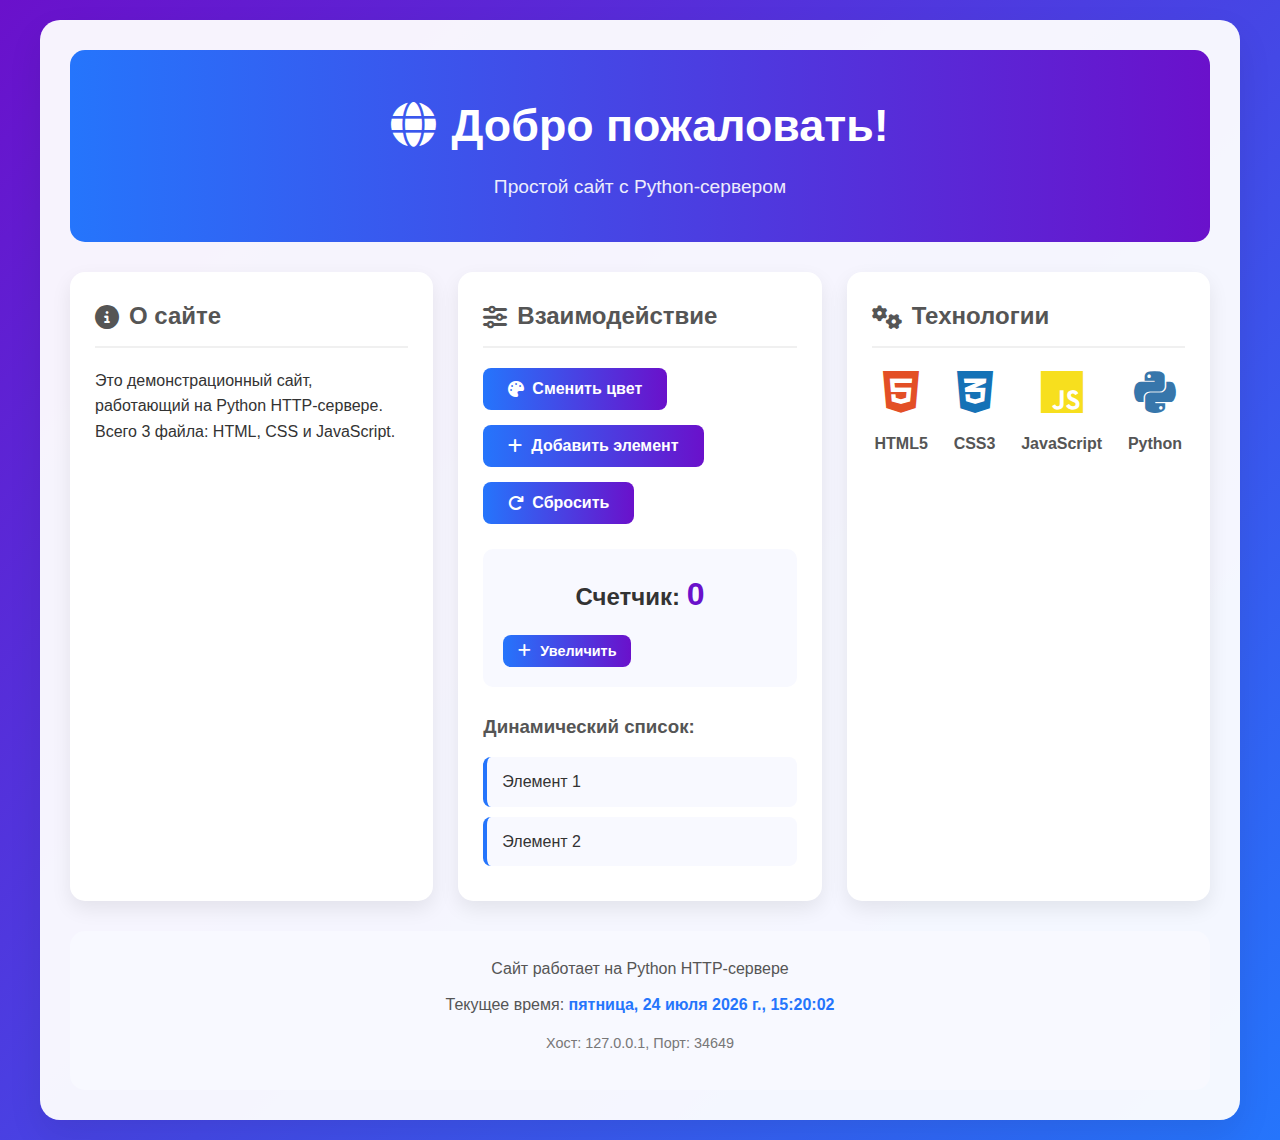
<file: index.html>
<!DOCTYPE html>
<html lang="ru">
<head>
    <meta charset="UTF-8">
    <meta name="viewport" content="width=device-width, initial-scale=1.0">
    <title>Мой Сайт</title>
    <link rel="stylesheet" href="style.css">
    <link rel="stylesheet" href="https://cdnjs.cloudflare.com/ajax/libs/font-awesome/6.4.0/css/all.min.css">
</head>
<body>
    <div class="container">
        <header>
            <h1><i class="fas fa-globe"></i> Добро пожаловать!</h1>
            <p class="subtitle">Простой сайт с Python-сервером</p>
        </header>
        
        <main>
            <section class="card">
                <h2><i class="fas fa-info-circle"></i> О сайте</h2>
                <p>Это демонстрационный сайт, работающий на Python HTTP-сервере.</p>
                <p>Всего 3 файла: HTML, CSS и JavaScript.</p>
            </section>
            
            <section class="card">
                <h2><i class="fas fa-sliders-h"></i> Взаимодействие</h2>
                <div class="controls">
                    <button id="changeColorBtn" class="btn">
                        <i class="fas fa-palette"></i> Сменить цвет
                    </button>
                    <button id="addItemBtn" class="btn">
                        <i class="fas fa-plus"></i> Добавить элемент
                    </button>
                    <button id="resetBtn" class="btn">
                        <i class="fas fa-redo"></i> Сбросить
                    </button>
                </div>
                
                <div class="counter">
                    <p>Счетчик: <span id="counterValue">0</span></p>
                    <button id="incrementBtn" class="btn small">
                        <i class="fas fa-plus"></i> Увеличить
                    </button>
                </div>
                
                <div class="dynamic-list">
                    <h3>Динамический список:</h3>
                    <ul id="itemList">
                        <li>Элемент 1</li>
                        <li>Элемент 2</li>
                    </ul>
                </div>
            </section>
            
            <section class="card">
                <h2><i class="fas fa-cogs"></i> Технологии</h2>
                <div class="tech-icons">
                    <div class="tech">
                        <i class="fab fa-html5"></i>
                        <span>HTML5</span>
                    </div>
                    <div class="tech">
                        <i class="fab fa-css3-alt"></i>
                        <span>CSS3</span>
                    </div>
                    <div class="tech">
                        <i class="fab fa-js"></i>
                        <span>JavaScript</span>
                    </div>
                    <div class="tech">
                        <i class="fab fa-python"></i>
                        <span>Python</span>
                    </div>
                </div>
            </section>
        </main>
        
        <footer>
            <p>Сайт работает на Python HTTP-сервере</p>
            <p>Текущее время: <span id="currentTime"></span></p>
            <p class="server-info" id="serverInfo"></p>
        </footer>
    </div>
    
    <script src="script.js"></script>
</body>
</html>
</file>
<file: style.css>
/* CSS переменные для светлой темы */
:root {
    --bg-primary: linear-gradient(135deg, #6a11cb 0%, #2575fc 100%);
    --bg-secondary: rgba(255, 255, 255, 0.95);
    --bg-card: white;
    --bg-footer: #f8f9ff;
    --text-primary: #333;
    --text-secondary: #555;
    --text-light: #777;
    --text-inverse: white;
    --header-bg: linear-gradient(to right, #2575fc, #6a11cb);
    --border-color: #f0f0f0;
    --shadow-color: rgba(0, 0, 0, 0.08);
    --shadow-hover: rgba(0, 0, 0, 0.15);
    --counter-bg: #f8f9ff;
    --list-item-bg: #f8f9ff;
    --list-item-hover: #eef2ff;
    --btn-bg: linear-gradient(to right, #2575fc, #6a11cb);
    --transition-speed: 0.3s;
}

/* CSS переменные для тёмной темы */
[data-theme="dark"] {
    --bg-primary: linear-gradient(135deg, #0f0c29 0%, #302b63 50%, #24243e 100%);
    --bg-secondary: rgba(30, 30, 40, 0.95);
    --bg-card: #1e1e2e;
    --bg-footer: #2d2d44;
    --text-primary: #e0e0e0;
    --text-secondary: #b0b0c0;
    --text-light: #8888a0;
    --text-inverse: white;
    --header-bg: linear-gradient(to right, #302b63, #0f0c29);
    --border-color: #3a3a4e;
    --shadow-color: rgba(0, 0, 0, 0.3);
    --shadow-hover: rgba(0, 0, 0, 0.5);
    --counter-bg: #2a2a3a;
    --list-item-bg: #2a2a3a;
    --list-item-hover: #3a3a4e;
    --btn-bg: linear-gradient(to right, #4a4a8a, #2a2a5a);
}

/* Стили для автоматической темы (медиа-запрос) */
@media (prefers-color-scheme: dark) {
    :root:not([data-theme="light"]) {
        --bg-primary: linear-gradient(135deg, #0f0c29 0%, #302b63 50%, #24243e 100%);
        --bg-secondary: rgba(30, 30, 40, 0.95);
        --bg-card: #1e1e2e;
        --bg-footer: #2d2d44;
        --text-primary: #e0e0e0;
        --text-secondary: #b0b0c0;
        --text-light: #8888a0;
        --text-inverse: white;
        --header-bg: linear-gradient(to right, #302b63, #0f0c29);
        --border-color: #3a3a4e;
        --shadow-color: rgba(0, 0, 0, 0.3);
        --shadow-hover: rgba(0, 0, 0, 0.5);
        --counter-bg: #2a2a3a;
        --list-item-bg: #2a2a3a;
        --list-item-hover: #3a3a4e;
        --btn-bg: linear-gradient(to right, #4a4a8a, #2a2a5a);
    }
}

* {
    margin: 0;
    padding: 0;
    box-sizing: border-box;
    transition: background-color var(--transition-speed) ease,
                color var(--transition-speed) ease,
                border-color var(--transition-speed) ease;
}

body {
    font-family: 'Segoe UI', Tahoma, Geneva, Verdana, sans-serif;
    background: var(--bg-primary);
    color: var(--text-primary);
    min-height: 100vh;
    padding: 20px;
    line-height: 1.6;
}

.theme-switcher {
    position: fixed;
    top: 20px;
    right: 20px;
    z-index: 1000;
}

.theme-btn {
    padding: 10px 20px;
    background: var(--bg-card);
    color: var(--text-primary);
    border: 2px solid var(--border-color);
    border-radius: 25px;
    cursor: pointer;
    font-weight: 600;
    display: flex;
    align-items: center;
    gap: 10px;
    box-shadow: 0 4px 12px var(--shadow-color);
    transition: all var(--transition-speed) ease;
}

.theme-btn:hover {
    transform: translateY(-2px);
    box-shadow: 0 6px 16px var(--shadow-hover);
}

.container {
    max-width: 1200px;
    margin: 0 auto;
    background-color: var(--bg-secondary);
    border-radius: 20px;
    box-shadow: 0 15px 35px var(--shadow-color);
    overflow: hidden;
    padding: 30px;
}

header {
    text-align: center;
    padding: 40px 20px;
    background: var(--header-bg);
    color: var(--text-inverse);
    border-radius: 15px;
    margin-bottom: 30px;
    position: relative;
}

header h1 {
    font-size: 2.8rem;
    margin-bottom: 10px;
    display: flex;
    align-items: center;
    justify-content: center;
    gap: 15px;
}

.subtitle {
    font-size: 1.2rem;
    opacity: 0.9;
}

.theme-status {
    margin-top: 20px;
    padding: 10px 20px;
    background: rgba(255, 255, 255, 0.1);
    border-radius: 10px;
    display: inline-block;
}

main {
    display: grid;
    grid-template-columns: repeat(auto-fit, minmax(300px, 1fr));
    gap: 25px;
    margin-bottom: 30px;
}

.card {
    background: var(--bg-card);
    padding: 25px;
    border-radius: 15px;
    box-shadow: 0 8px 20px var(--shadow-color);
    transition: transform var(--transition-speed) ease, 
                box-shadow var(--transition-speed) ease,
                background-color var(--transition-speed) ease;
}

.card:hover {
    transform: translateY(-5px);
    box-shadow: 0 12px 25px var(--shadow-hover);
}

.card h2 {
    color: var(--text-secondary);
    margin-bottom: 20px;
    padding-bottom: 10px;
    border-bottom: 2px solid var(--border-color);
    display: flex;
    align-items: center;
    gap: 10px;
}

.controls {
    display: flex;
    flex-wrap: wrap;
    gap: 15px;
    margin-bottom: 25px;
}

.btn {
    padding: 12px 25px;
    background: var(--btn-bg);
    color: var(--text-inverse);
    border: none;
    border-radius: 8px;
    cursor: pointer;
    font-weight: 600;
    font-size: 1rem;
    transition: all var(--transition-speed) ease;
    display: flex;
    align-items: center;
    justify-content: center;
    gap: 8px;
}

.btn:hover {
    transform: scale(1.05);
    box-shadow: 0 5px 15px rgba(37, 117, 252, 0.4);
}

.btn.small {
    padding: 8px 15px;
    font-size: 0.9rem;
}

.counter {
    background: var(--counter-bg);
    padding: 20px;
    border-radius: 10px;
    margin-bottom: 25px;
    text-align: center;
}

.counter p {
    font-size: 1.5rem;
    margin-bottom: 15px;
    font-weight: bold;
}

#counterValue {
    color: #6a11cb;
    font-size: 2rem;
}

.dynamic-list {
    margin-top: 20px;
}

.dynamic-list h3 {
    margin-bottom: 15px;
    color: var(--text-secondary);
}

#itemList {
    list-style-type: none;
    padding-left: 0;
}

#itemList li {
    padding: 12px 15px;
    background: var(--list-item-bg);
    margin-bottom: 10px;
    border-radius: 8px;
    border-left: 4px solid #2575fc;
    transition: all 0.2s ease;
}

#itemList li:hover {
    background: var(--list-item-hover);
    transform: translateX(5px);
}

.tech-icons {
    display: flex;
    flex-wrap: wrap;
    justify-content: space-around;
    gap: 20px;
    margin-top: 20px;
}

.tech {
    display: flex;
    flex-direction: column;
    align-items: center;
    gap: 10px;
}

.tech i {
    font-size: 3rem;
    margin-bottom: 5px;
}

.tech:nth-child(1) i { color: #e34f26; }
.tech:nth-child(2) i { color: #1572b6; }
.tech:nth-child(3) i { color: #f7df1e; }
.tech:nth-child(4) i { color: #3776ab; }

.tech span {
    font-weight: 600;
    color: var(--text-secondary);
}

/* Стили для превью темы */
.theme-preview {
    display: flex;
    gap: 10px;
    margin-top: 20px;
}

.light-preview, .dark-preview {
    width: 50px;
    height: 50px;
    border-radius: 8px;
    border: 2px solid var(--border-color);
}

.light-preview {
    background: white;
}

.dark-preview {
    background: #1e1e2e;
}

/* Стили для выбора темы */
.theme-options {
    display: flex;
    justify-content: space-around;
    gap: 15px;
    margin: 20px 0;
}

.theme-option {
    display: flex;
    flex-direction: column;
    align-items: center;
    padding: 15px;
    border-radius: 10px;
    cursor: pointer;
    border: 2px solid var(--border-color);
    transition: all var(--transition-speed) ease;
    position: relative;
    min-width: 100px;
}

.theme-option:hover {
    transform: translateY(-3px);
    box-shadow: 0 5px 15px var(--shadow-color);
}

.theme-option.active {
    border-color: #2575fc;
    background: rgba(37, 117, 252, 0.1);
}

.theme-sample {
    width: 60px;
    height: 40px;
    border-radius: 6px;
    margin-bottom: 10px;
    border: 2px solid var(--border-color);
}

.light-sample {
    background: linear-gradient(45deg, #f5f5f5, #ffffff);
}

.dark-sample {
    background: linear-gradient(45deg, #2d2d44, #1e1e2e);
}

.auto-sample {
    display: flex;
    overflow: hidden;
}

.half-light {
    flex: 1;
    background: #f5f5f5;
}

.half-dark {
    flex: 1;
    background: #1e1e2e;
}

.check-icon {
    position: absolute;
    top: 10px;
    right: 10px;
    color: #2575fc;
    opacity: 0;
    transition: opacity var(--transition-speed) ease;
}

.theme-option.active .check-icon {
    opacity: 1;
}

.theme-hint {
    font-size: 0.9rem;
    color: var(--text-light);
    text-align: center;
    margin-top: 10px;
}

footer {
    text-align: center;
    padding: 25px;
    background: var(--bg-footer);
    border-radius: 15px;
    color: var(--text-secondary);
}

footer p {
    margin-bottom: 10px;
}

#currentTime {
    font-weight: bold;
    color: #2575fc;
}

.server-info {
    font-size: 0.9rem;
    color: var(--text-light);
    margin-top: 15px;
}

.theme-footer {
    display: flex;
    align-items: center;
    justify-content: center;
    gap: 10px;
    margin-top: 15px;
    padding-top: 15px;
    border-top: 1px solid var(--border-color);
}

.theme-footer i {
    color: #6a11cb;
}

#currentTheme {
    font-weight: bold;
    color: #2575fc;
}

@media (max-width: 768px) {
    .container {
        padding: 15px;
    }
    
    header h1 {
        font-size: 2rem;
    }
    
    .controls {
        flex-direction: column;
    }
    
    .btn {
        width: 100%;
    }
    
    .theme-options {
        flex-direction: column;
        align-items: center;
    }
    
    .theme-switcher {
        position: static;
        text-align: center;
        margin-bottom: 20px;
    }
    
    .theme-btn {
        margin: 0 auto;
    }
}
</file>
